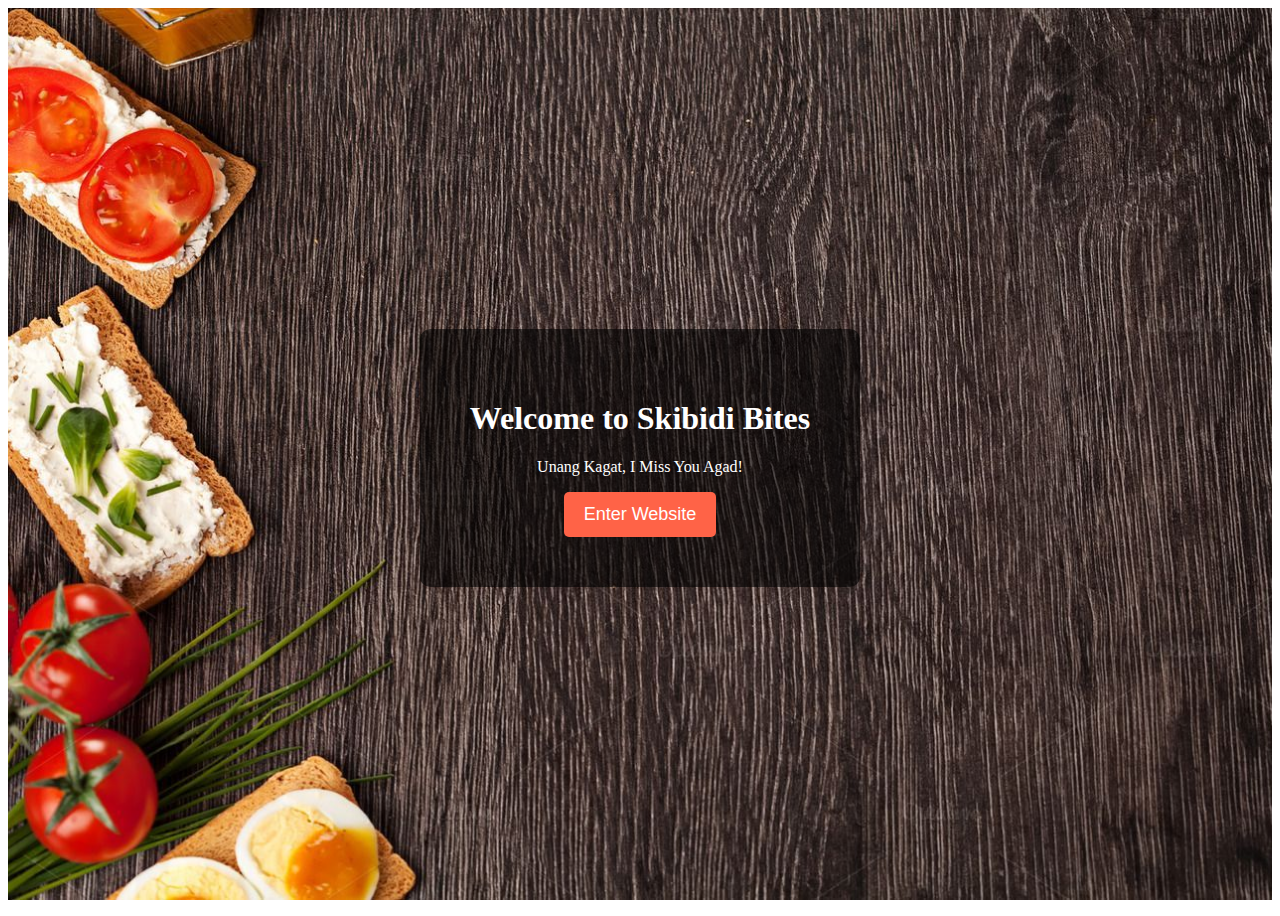
<file: index.html>
<!DOCTYPE html>
<html lang="en">
<head>
    <meta charset="UTF-8">
    <meta name="viewport" content="width=device-width, initial-scale=1.0">
    <title>Welcome to Skibidi Bites</title>
    <link rel="stylesheet" href="home-style.css">
</head>
<body>

    <section id="hero">
        <div class="overlay">
            <h1>Welcome to Skibidi Bites</h1>
            <p>Unang Kagat, I Miss You Agad!</p>
            <button onclick="enterSite()" class="fade-button">Enter Website</button>
        </div>
    </section>

    <script>   
        function enterSite() {
            document.body.style.opacity = "0"; // Fade out effect
            setTimeout(() => {
                window.location.href = "skibidi-bites.html"; // Navigates to main site
            }, 500); // Delay for smooth transition
        }

        // Fade-in effect on page load
        window.onload = function() {
            document.body.classList.add("loaded");
        };
    </script>

</body>
</html>
</file>
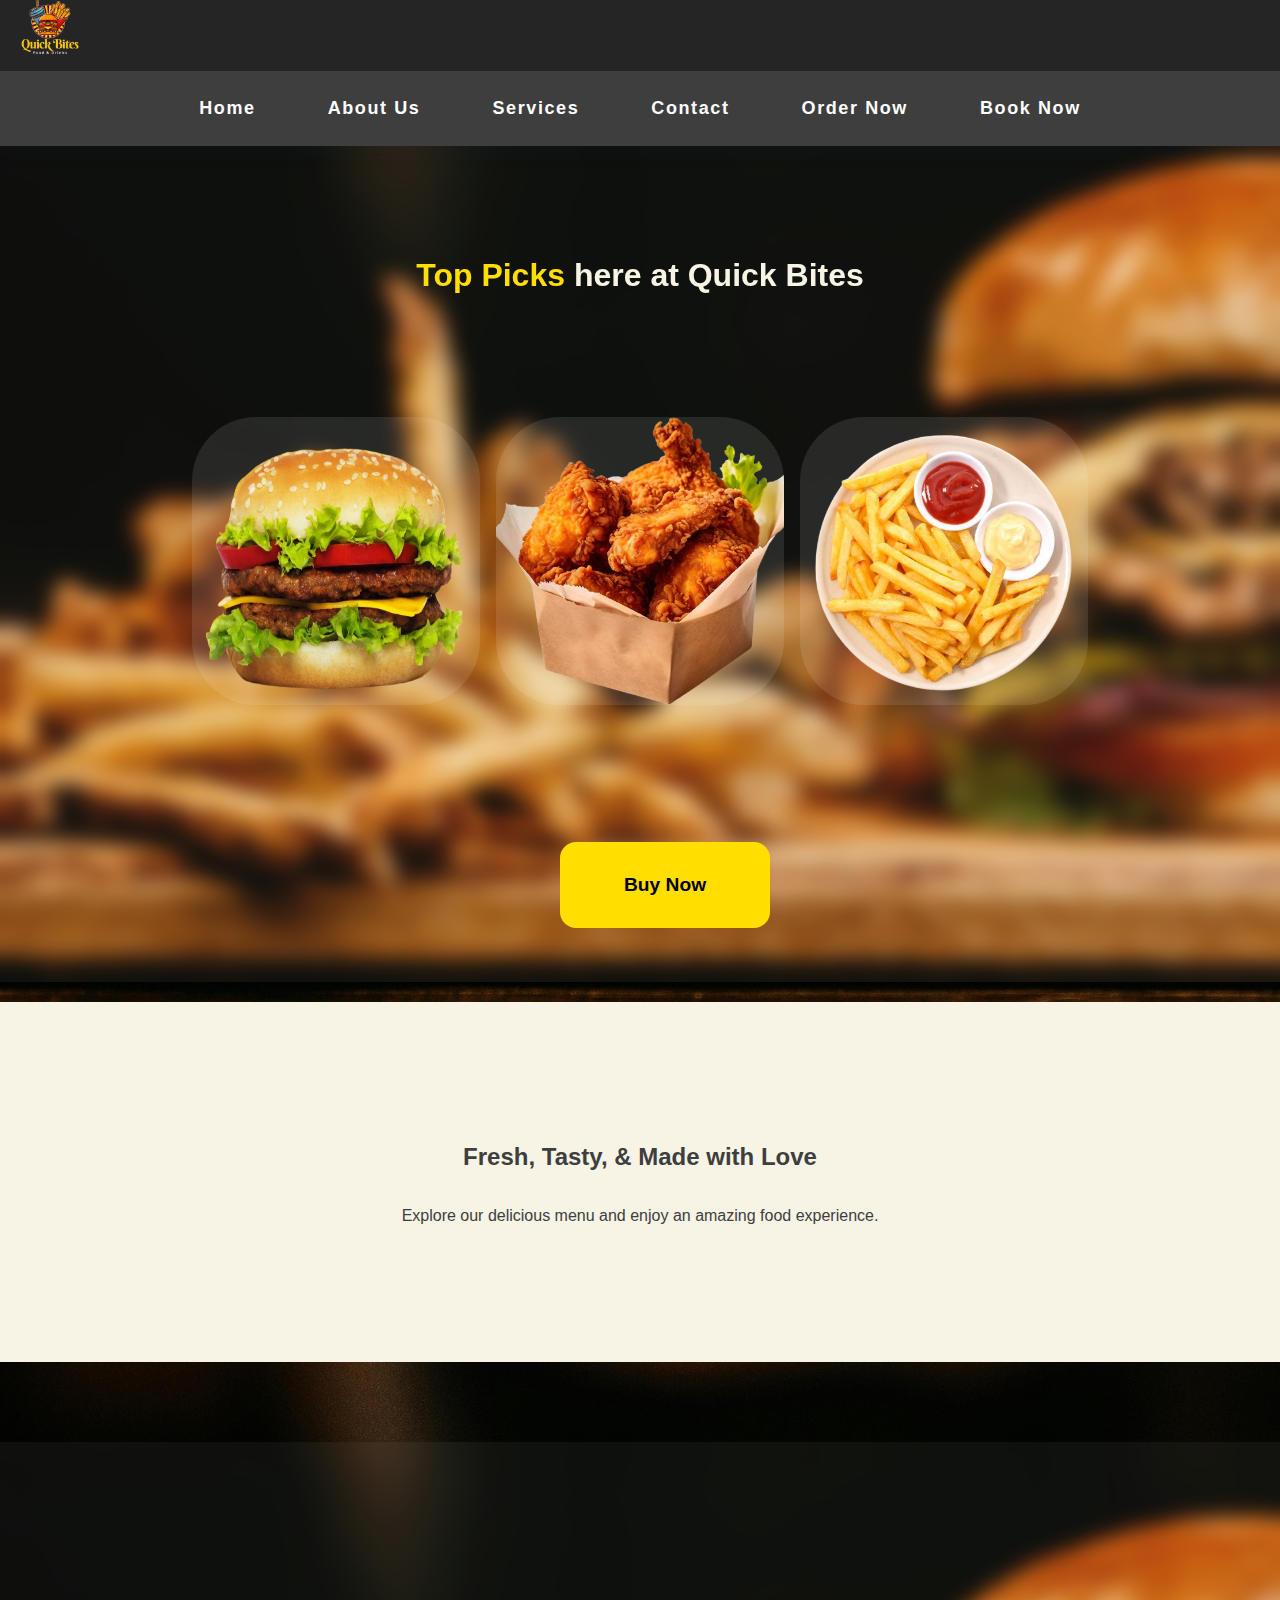
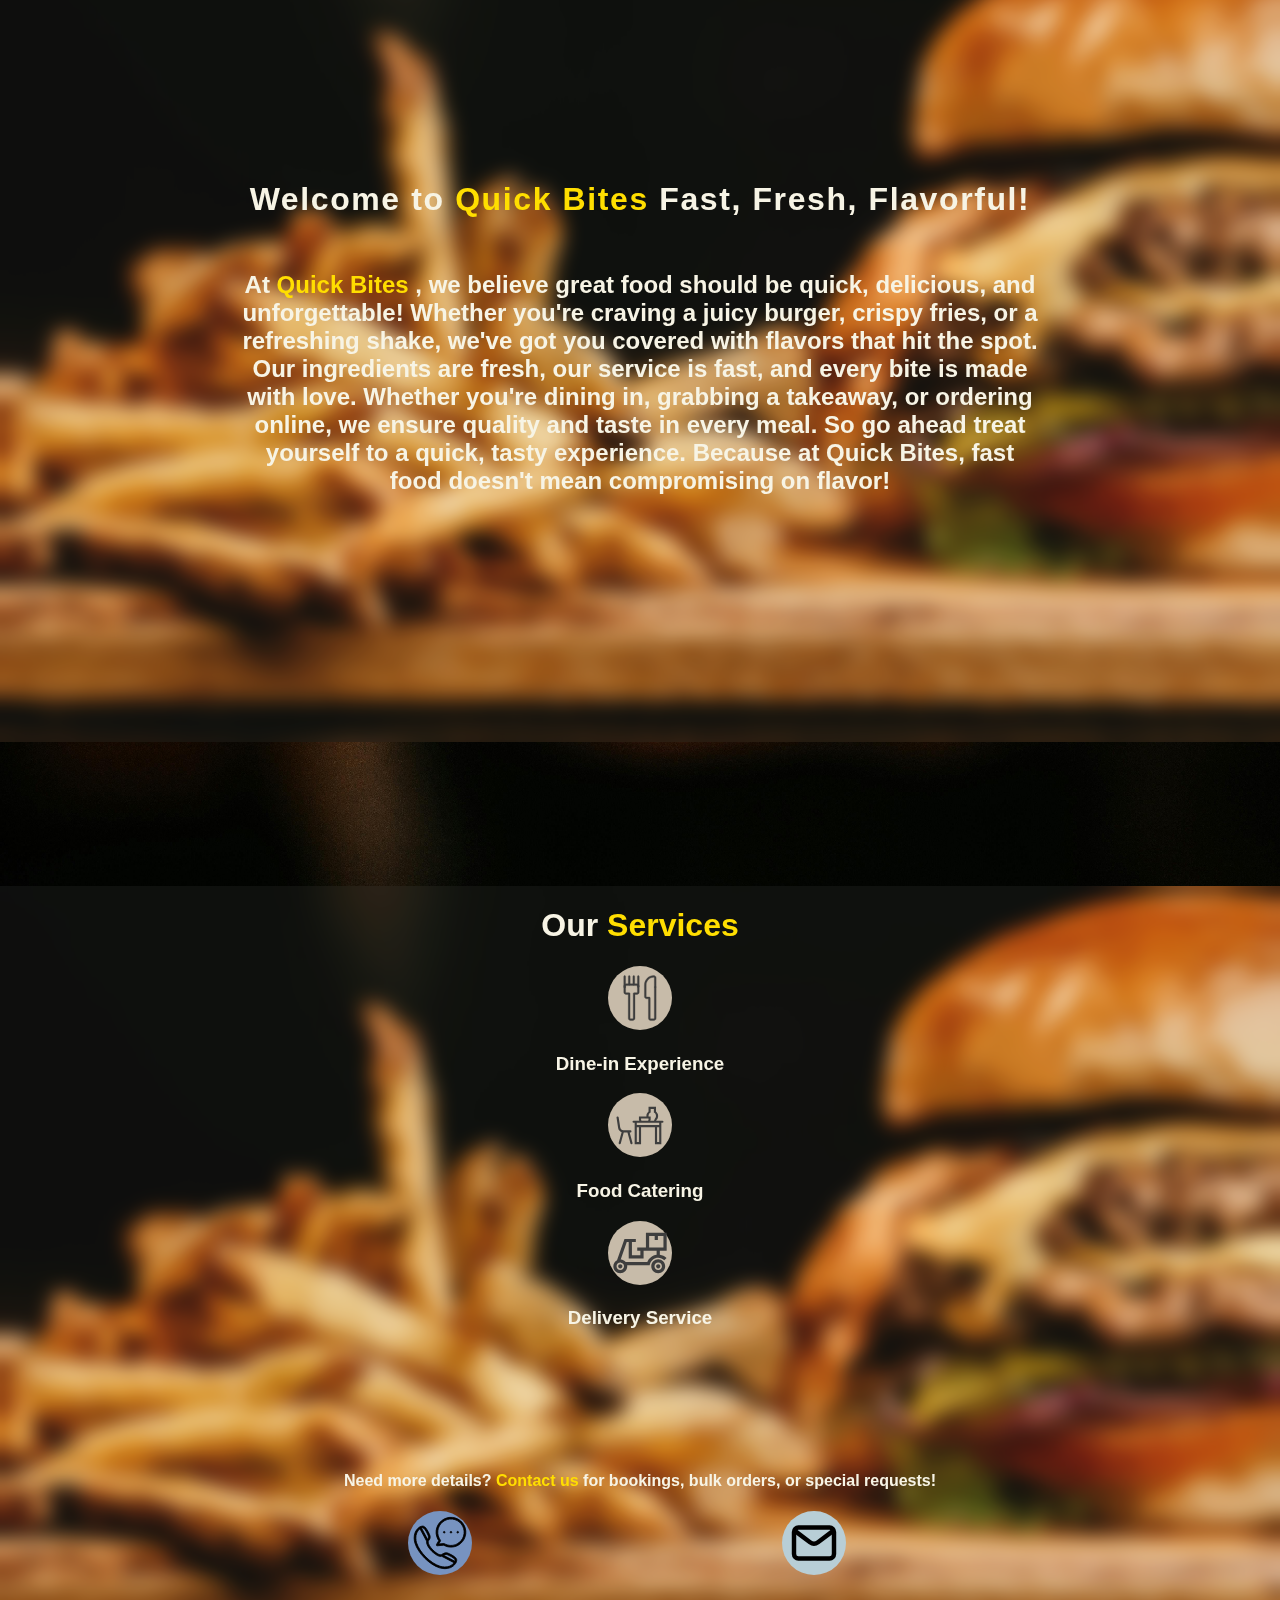
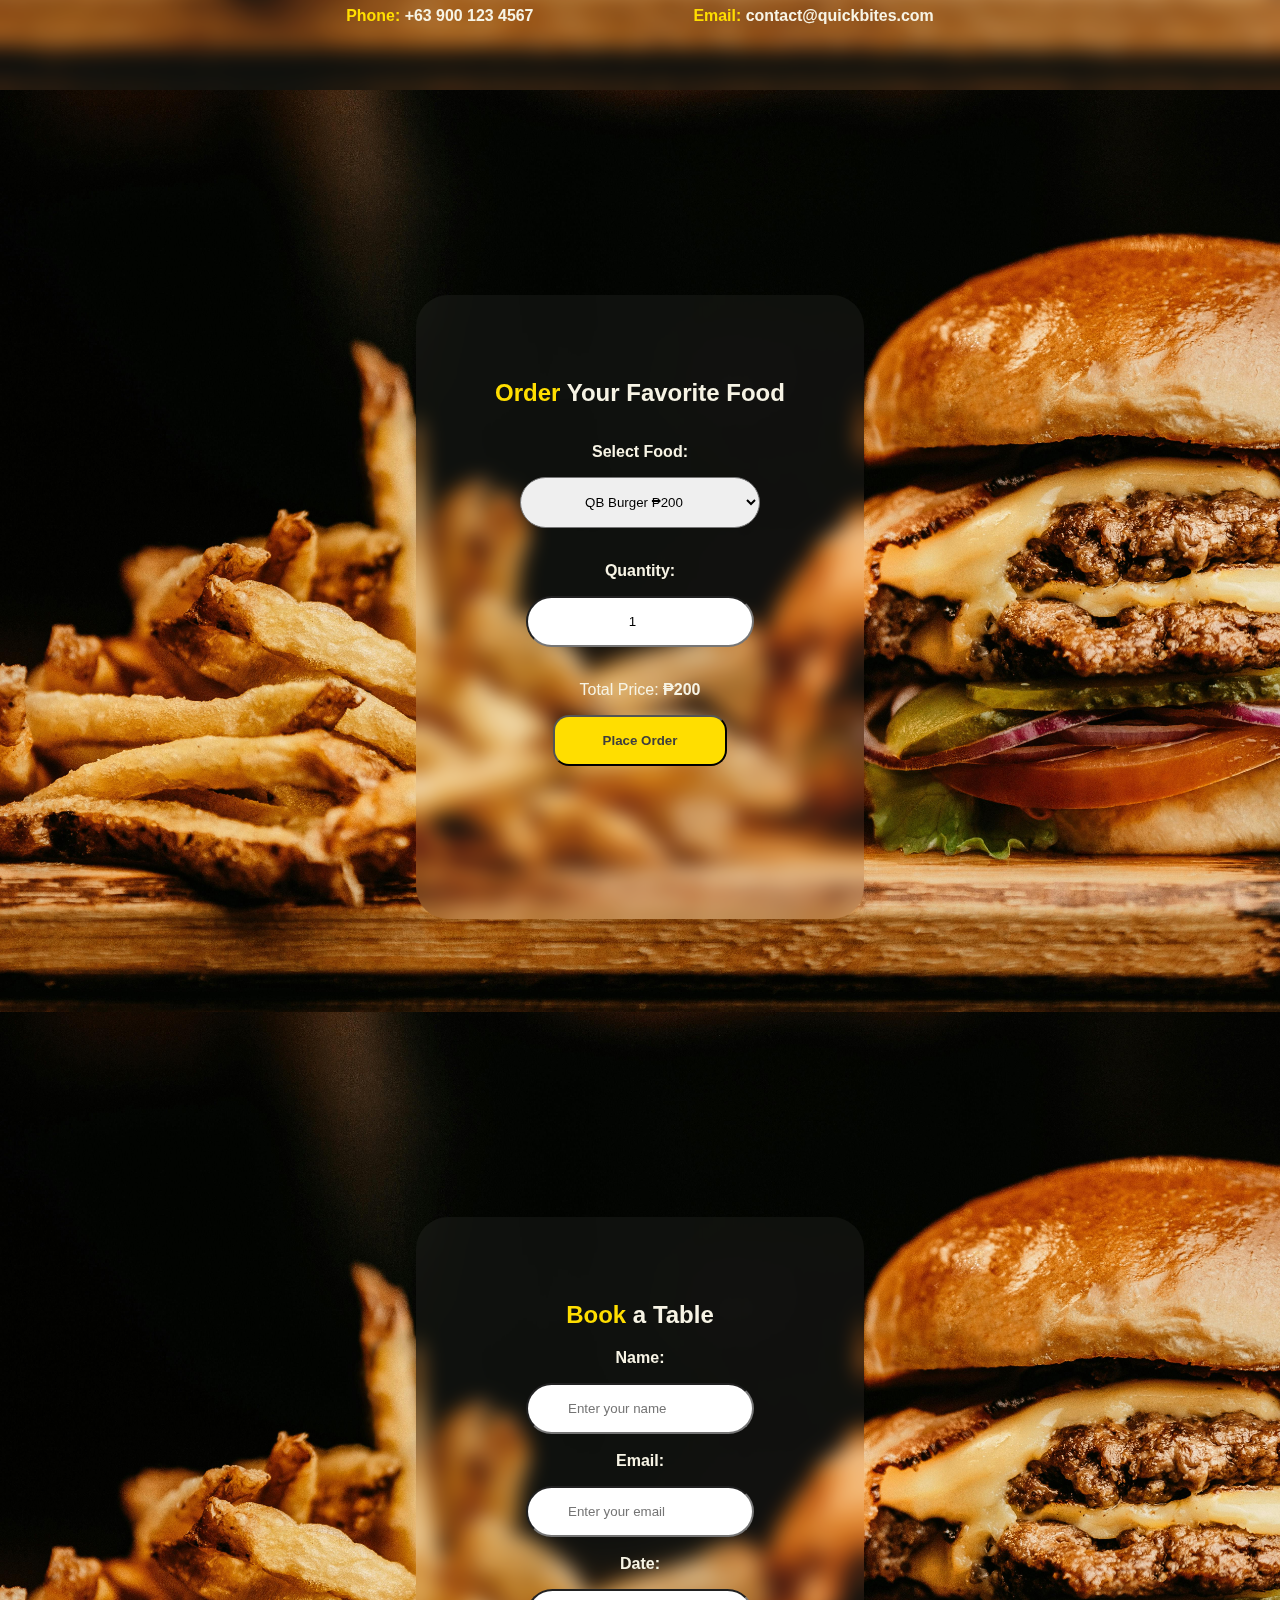
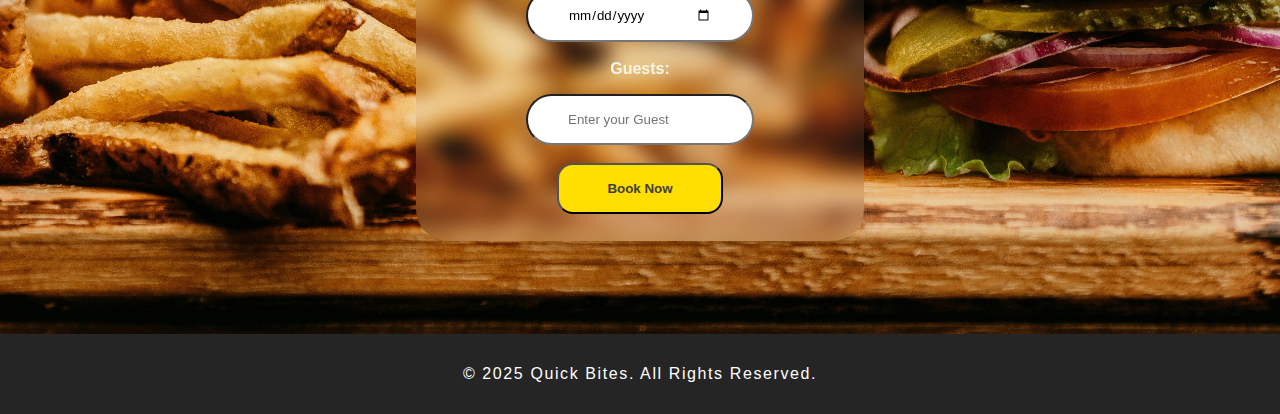
<file: home.html>
<!DOCTYPE html>
<html lang="en">

<head>
    <meta charset="UTF-8">
    <meta name="viewport" content="width=device-width, initial-scale=1.0">
    <title>Skibid Bites</title>
    <link rel="stylesheet" href="style.css">
</head>

<body>
    <nav class="nav-pin">

        <header>
            <div class="logo"><img src="/image/logo.png" alt=""></div>
            <button class="menu-toggle">&#9776;</button>
        </header>

        <nav class="nav-menu">
            <a class="hover" onclick="showSection('home')" href="#">Home</a>
            <a class="hover" onclick="showSection('about')" href="#">About Us</a>
            <a class="hover" onclick="showSection('service')" href="#">Services</a>
            <a class="hover" onclick="showSection('service')" href="#contact">Contact</a>
            <a class="hover" onclick="showSection('order-now')" href="#">Order Now</a>
            <a class="book_now" onclick="showSection('book-now')" href="#">Book Now</a>
        </nav>
    </nav>

    <div id="home" class="section">
        <div class="food_image">
            <div class="food_image_text">
                <h1> <span class="yellow">Top Picks </span> here at Quick Bites</h1>
            </div>
            <div class="masking_blur">
                <div class="chicken"><img src="/image/burger.png" alt=""></div>
                <div class="fries"><img src="/image/chicken.png" alt=""></div>
                <div class="burger"><img src="/image/fries.png" alt=""></div>
            </div>
            <div class="button">
                <h2 type="" class="button_getnow"><a href="">Buy Now</a></h2>
            </div>

        </div>
        <div class="ndpage">
            <h2>Fresh, Tasty, & Made with Love</h2>
            <p>Explore our delicious menu and enjoy an amazing food experience.</p>
        </div>

    </div>
    <div id="about" class="section hidden">
        <div class="about-container">
            <h1>Welcome to <span class="yellow">Quick Bites</span> Fast, Fresh, Flavorful!</h1>
            <h4>At <span class="yellow">Quick Bites </span>, we believe great food should be quick, delicious, and
                unforgettable! Whether you're craving a juicy
                burger, crispy fries, or a refreshing shake, we've got you covered with flavors that hit the spot.

                Our ingredients are fresh, our service is fast, and every bite is made with love. Whether you're dining
                in, grabbing a
                takeaway, or ordering online, we ensure quality and taste in every meal.

                So go ahead treat yourself to a quick, tasty experience. Because at Quick Bites, fast food doesn't mean
                compromising on flavor!</h4>
        </div>
    </div>

    <div id="service" class="section hidden">
        <div class="service-inner">
            <h1>Our <span class="yellow">Services</span> </h1>
            <div>
                <div><img src="/svg/dining.svg" alt=""></div>
                <h3> Dine-in Experience </h3>
                <div><img src="/svg/catering.svg" alt=""></div>
                <h3>Food Catering</h3>
                <div><img src="/svg/delivery.svg" alt=""></div>
                <h3>Delivery Service</h3>
            </div>

            <h5 class="service-h5-text">
                <h4>
                    <class>Need</class> more details? <span class="yellow">Contact us</span> for bookings, bulk orders,
                    or special requests!
                </h4>
            </h5>
            <div class="only-flex" id="contact">
                <div><img src="/svg/call.svg" alt="">
                    <h5><span class="yellow">Phone:</span> +63 900 123 4567</h5>
                </div>
                <div><img src="/svg/email.svg" alt="">
                    <h5><span class="yellow">Email:</span> contact@quickbites.com</h5>
                </div>
            </div>
        </div>

    </div>
    <div id="order-now" class="section hidden">
        <div class="innerblur">
            <div class="innerblur1">
                <h2><span class="yellow"> Order </span> Your Favorite Food</h2>
                <form id="order-form">
                    <label for="food-item">Select Food:</label>
                    <select id="food-item" onchange="calculateTotal()">
                        <option value="Burger" data-price="200">QB Burger ₱200</option>
                        <option value="Fries" data-price="350">QB Fries ₱350</option>
                        <option value="Chicken" data-price="450">QB Chicken ₱450</option>
                    </select><br>

                    <label for="quantity">Quantity:</label>
                    <input placeholder="Enter Quantity" value="1" type="number" id="quantity" min="0"
                        onchange="calculateTotal()"><br>

                    <p>Total Price: <strong id="total-price">₱200</strong></p>

                    <button id="order-now-submit" type="submit">Place Order</button>
                </form>
            </div>
        </div>
    </div>
    <div id="book-now" class="section hidden">
        <div class="innerblur">
            <div class="innerblur1">
                <h2><span class="yellow">Book</span> a Table</h2>
                <form>
                    <label>Name:</label><input placeholder="Enter your name" type="text" required><br>
                    <label>Email:</label><input placeholder="Enter your email" type="email" required><br>
                    <label>Date:</label><input placeholder="Enter the date" type="date" required><br>
                    <label>Guests:</label><input placeholder="Enter your Guest" type="number" required><br>
                    <button id="book-now-submit" type="submit">Book Now</button>
                </form>
            </div>
        </div>

    </div>


    <!--<section id="gallery">
        <h2>Our Delicious Foods</h2>
        <div class="gallery-container">
            <img src="image/1.jpg" alt="Delicious Dish 1">
            <img src="image/2.jpg" alt="Delicious Dish 2">
            <img src="image/3.jpg" alt="Delicious Dish 3">
        </div>
    </section>

    <section id="home">
        <h2>Fresh, Tasty, & Made with Love</h2>
        <p>Explore our delicious menu and enjoy an amazing food experience.</p>
    </section>

    <section id="about">
        <h2>About Us</p>
            <p>We are passionate about food and dedicated to serving the best flavor to our customers.</p>
    </section>

    <section id="services">
        <h2>Our Services</h2>
        <ul>
            <li>Dine-in Experience</li>
            <li>Food Catering</li>
            <li>Delivery Service</li>
        </ul>
    </section>

    <section id="contact">
        <h2>Contact Us</h2>
        <p>Email: contact@Skibidibites.com | Phone: +63 900 123 4567</p>
    </section>-->

    <footer>
        <p>&copy; 2025 Quick Bites. All Rights Reserved.</p>
    </footer>

    <script src="script.js"></script>
    <script>
        function showSection(sectionId) {
            let allSections = document.querySelectorAll('.section');

            allSections.forEach(section => {
                section.classList.add('hidden'); // Hide all sections
                section.style.display = "none"; // Ensure they don't take up space
            });

            let activeSection = document.getElementById(sectionId);
            activeSection.classList.remove('hidden'); // Remove hidden class
            activeSection.style.display = "block"; // Make it visible


        }
    </script>
</body>

</html>
</file>
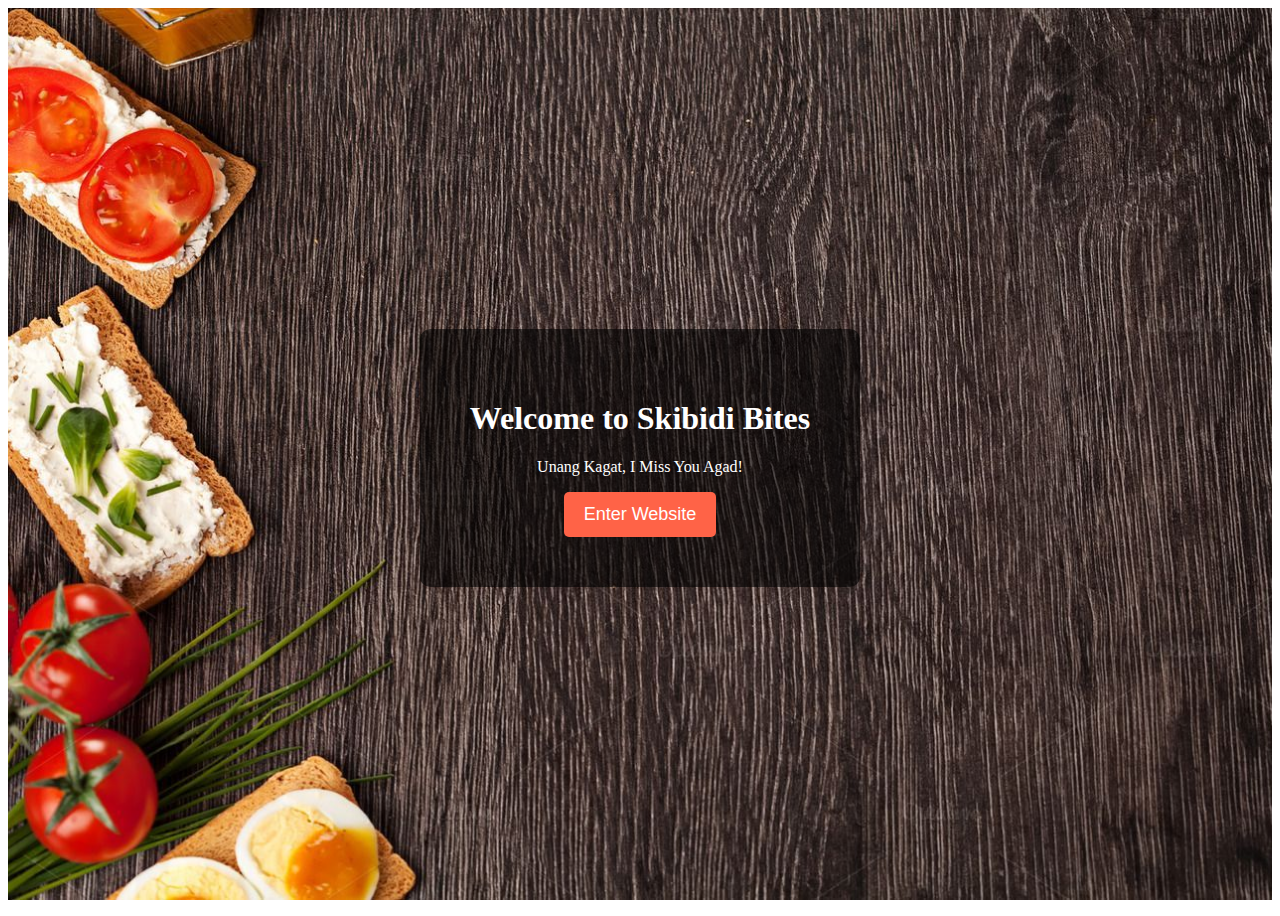
<file: index1.html>
<!DOCTYPE html>
<html lang="en">

<head>
    <meta charset="UTF-8">
    <meta name="viewport" content="width=device-width, initial-scale=1.0">
    <title>Welcome to Skibidi Bites</title>
    <link rel="stylesheet" href="home-style.css">
</head>

<body>

    <section id="hero">
        <div class="overlay">
            <h1>Welcome to Skibidi Bites</h1>
            <p>Unang Kagat, I Miss You Agad!</p>
            <button onclick="enterSite()" class="fade-button">Enter Website</button>
        </div>
    </section>

    <script>
        function enterSite() {
            document.body.style.opacity = "0";
            setTimeout(() => {
                window.location.href = "home.html#";
            }, 500);
        }


        window.onload = function () {
            document.body.classList.add("loaded");
        };
    </script>

</body>

</html>
</file>
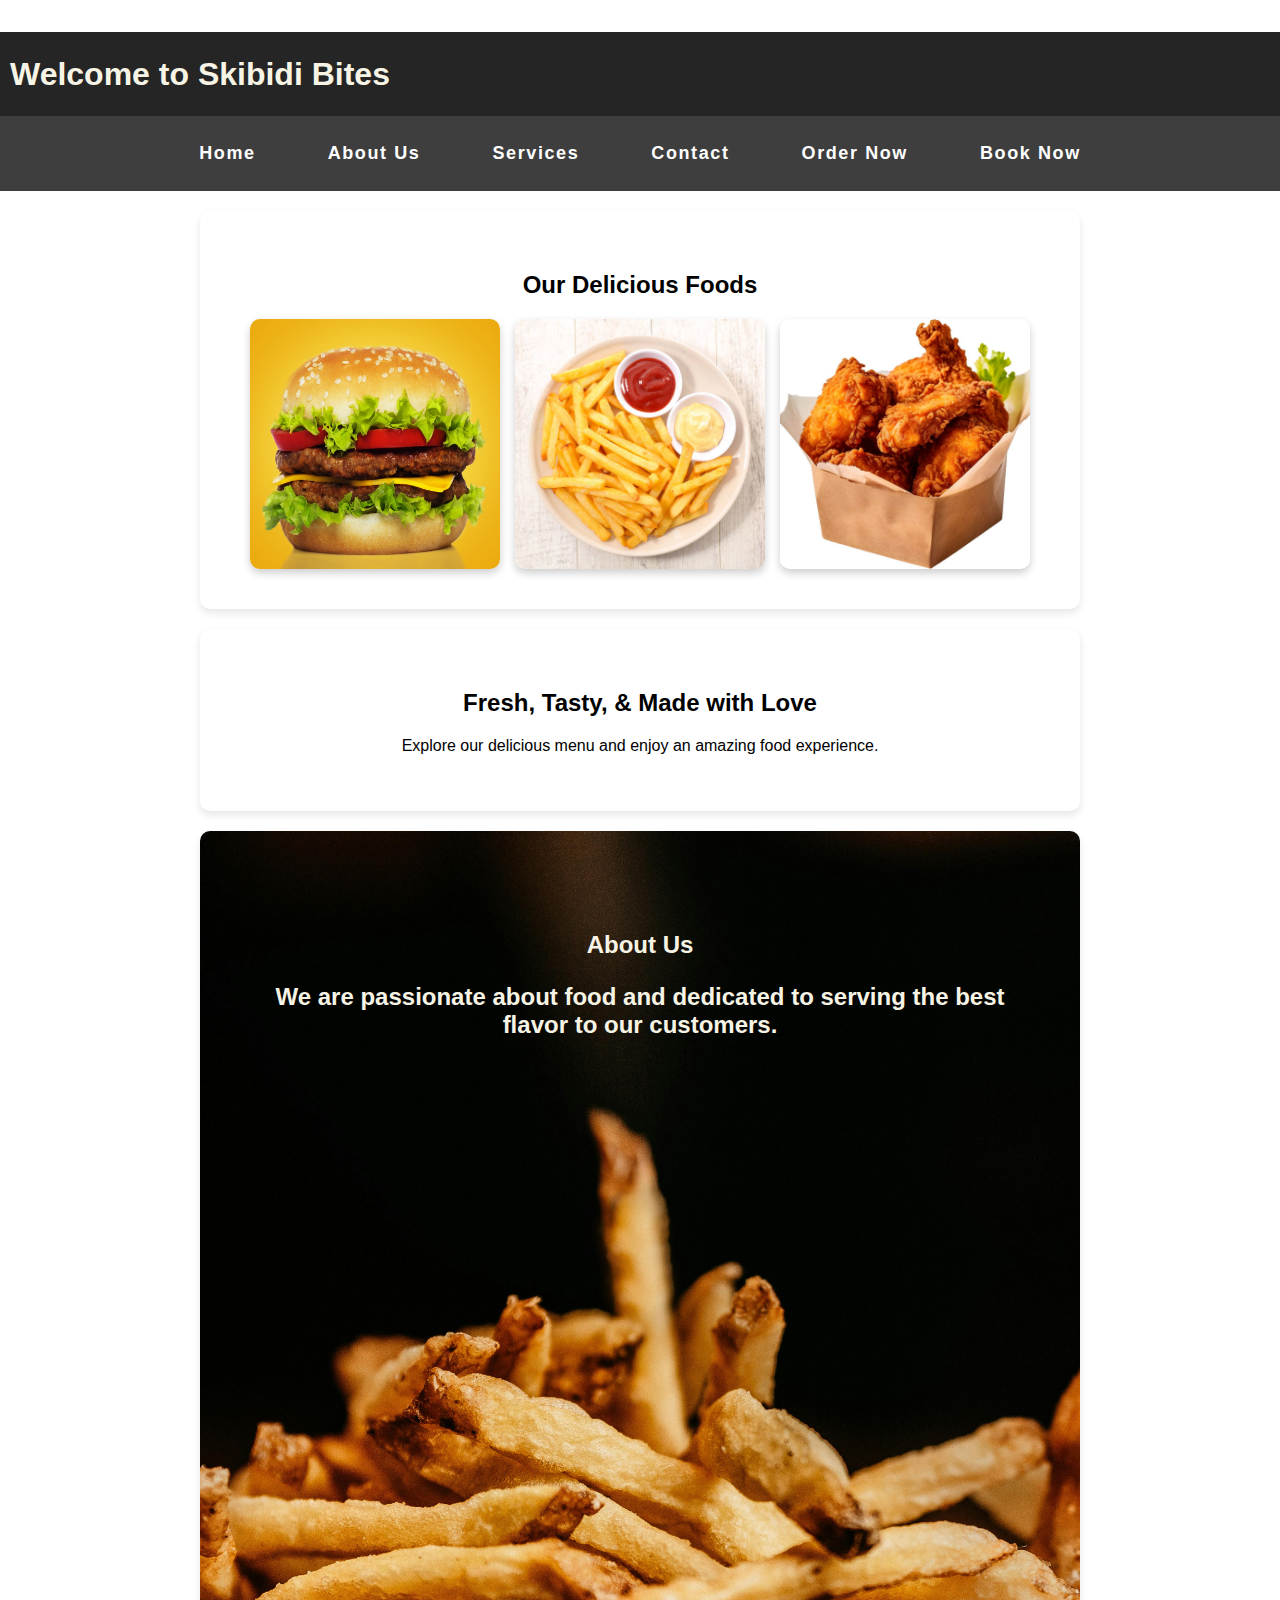
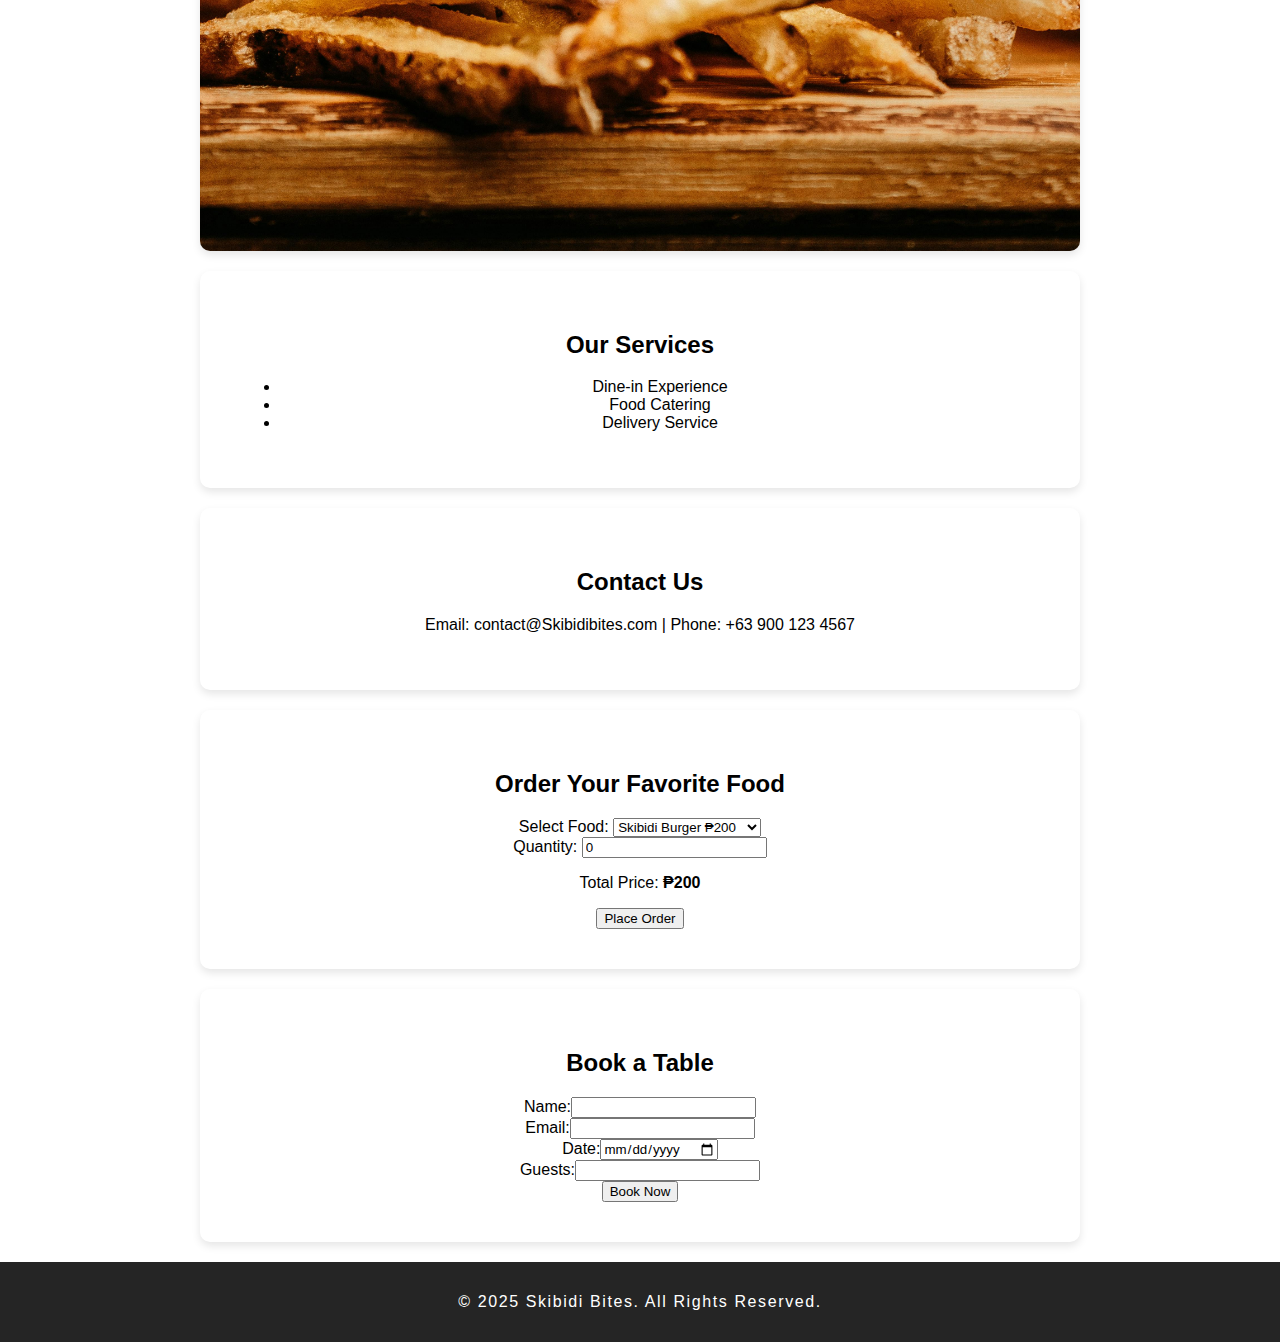
<file: skibidi-bites.html>
<!DOCTYPE html>
<html lang="en">

<head>
    <meta charset="UTF-8">
    <meta name="viewport" content="width=device-width, initial-scale=1.0">
    <title>Skibid Bites</title>
    <link rel="stylesheet" href="style.css">
</head>

<body>

    <header>
        <h1>Welcome to Skibidi Bites</h1>
        <button class="menu-toggle">&#9776;</button>
    </header>

    <nav class="nav-menu">
        <a href="index.html">Home</a>
        <a href="#about">About Us</a>
        <a href="#service">Services</a>
        <a href="#contact">Contact</a>
        <a href="#order">Order Now</a>
        <a href="#booking">Book Now</a>
    </nav>

    <section id="gallery">
        <h2>Our Delicious Foods</h2>
        <div class="gallery-container">
            <img src="image/1.jpg" alt="Delicious Dish 1">
            <img src="image/2.jpg" alt="Delicious Dish 2">
            <img src="image/3.jpg" alt="Delicious Dish 3">
        </div>
    </section>

    <section id="home">
        <h2>Fresh, Tasty, & Made with Love</h2>
        <p>Explore our delicious menu and enjoy an amazing food experience.</p>
    </section>

    <section id="about">
        <h2>About Us</p>
            <p>We are passionate about food and dedicated to serving the best flavor to our customers.</p>
    </section>

    <section id="services">
        <h2>Our Services</h2>
        <ul>
            <li>Dine-in Experience</li>
            <li>Food Catering</li>
            <li>Delivery Service</li>
        </ul>
    </section>

    <section id="contact">
        <h2>Contact Us</h2>
        <p>Email: contact@Skibidibites.com | Phone: +63 900 123 4567</p>
    </section>

    <section id="order">
        <h2>Order Your Favorite Food</h2>
        <form id="order-form">
            <label for="food-item">Select Food:</label>
            <select id="food-item" onchange="calculateTotal()">
                <option value="Burger" data-price="200">Skibidi Burger ₱200</option>
                <option value="Fries" data-price="350">Skibidi Fries ₱350</option>
                <option value="Chicken" data-price="450">Skibidi Chicken ₱450</option>
            </select><br>

            <label for="quantity">Quantity:</label>
            <input type="number" id="quantity" value="0" min="0" onchange="calculateTotal()"><br>

            <p>Total Price: <strong id="total-price">₱200</strong></p>

            <button type="submit">Place Order</button>
        </form>
    </section>

    <section id="booking">
        <h2>Book a Table</h2>
        <form>
            <label>Name:</label><input type="text" required><br>
            <label>Email:</label><input type="email" required><br>
            <label>Date:</label><input type="date" required><br>
            <label>Guests:</label><input type="number" required><br>
            <button type="submit">Book Now</button>
        </form>
    </section>

    <footer>
        <p>&copy; 2025 Skibidi Bites. All Rights Reserved.</p>
    </footer>

    <script src="script.js"></script>
</body>

</html>
</file>
<file: home-style.css>
/* Apply fade-in effect on page load */
body{
    opacity: 0;
    transition: opacity 1s ease-in-out;
}

body.loaded{
    opacity: 1;
}

/* Hero Section */
#hero {
    background-image: url('image/4.jpg'); /* Set your background */
    background-size: cover;
    background-position: center;
    background-attachment: fixed; /* Parallax scrolling */
    height: 100vh;
    display: flex;
    justify-content: center;
    align-items: center;
    text-align: center;
}

/* Ensure text color is white */
.overlay {
    background-color: rgba(0, 0, 0, 0.6); /* Keeps dark background for contrast */
    padding: 50px;
    border-radius: 10px;
    text-align: center;
    color: white; /* Makes all text white */
    animation: fadeIn 1s ease-in-out;
}

/* Ensure all headings and paragraphs are white */
.overlay h1, .overlay p{
    color: white;
    animation: fadeUp 1s ease-in-out;
}

/* Button Styling */
.fade-button {
    background-color: #ff6347;
    color: white; /* Ensures button text stay white */
    padding: 12px 20px;
    border: none;
    border-radius: 5px;
    cursor: pointer;
    font-size: 18px;
    transition: transform 0.3s ease, box-shadow 0.3s ease;
}

.fade-button:hover {
    transform: scale(1.1);
    box-shadow: 0px 4px 8px rgba(255, 99, 71, 0.5);
}

/* Animations */
@keyframes fadeUp{
    from { opacity: 0; transform: translateY(20px); }
    to { opacity: 1; transform: translateY(0); }
}

@keyframes fadeIn{
    from { opacity: 0; }
    to { opacity: 1; }
}

/* Fade-in transition effect */
.fade-button {
    background-color: #ff6347;
    color: white;
    padding: 12px 20px;
    border: none;
    border-radius: 5px;
    cursor: pointer;
    font-size: 18px;
    transition: opacity 0.5s ease-in-out;
}

.fade-button:hover {
    opacity: 0.7;
}
</file>
<file: style.css>
:root {
    --navup_color: #252525;
    --black-primary-text: #3E3E3E;
    --nav-hover: #223546;
    --background-color: #F7F4E5;
    --white-primary-text: #F7F4E5;
    --book-now-color: #9B773D;
    --book-now-hover: #b18848;
    --yellow: #ffde00;
    --yellow-hover: #e2c403;
}

/*global css*/
* {
    font-family: 'Poppins', Arial, sans-serif;
}

/*import & font*/
@import url('https://fonts.googleapis.com/css2?family=Poppins:ital,wght@0,100;0,200;0,300;0,400;0,500;0,600;0,700;0,800;0,900;1,100;1,200;1,300;1,400;1,500;1,600;1,700;1,800;1,900&display=swap');


/* Image Gallery */
.gallery-container {
    display: flex;
    justify-content: center;
    gap: 15px;
    flex-wrap: wrap;
}



.gallery-container img {
    width: 250px;
    height: auto;
    border-radius: 10px;
    box-shadow: 0 4px 8px rgba(0, 0, 0, 0.2);
    transition: transform 0.3 ease;
}

.gallery-container img:hover {
    transform: scale(1.1);
}

/* General Styles */
body {
    font-family: 'Poppins, sans-serif';
    text-align: center;
    margin: 0;
    padding: 0;
}

.Loader {
    position: fixed;
    top: 0;
    left: 0;
    width: 100%;
    height: 100%;
    background: #252525;
    display: flex;
    align-items: center;
    justify-content: center;
    animation: fadeOut 2s forwards;
    animation-delay: 5s;
    z-index: 9999;
}

.LoaderLogo {
    animation: SlideDown 2s forwards;
    position: fixed;
    top: 100%;
}

.Loader h3 {
    color: var(--white-primary-text)
}


/*loader animation*/
@keyframes fadeOut {
    to {
        opacity: 0;
        visibility: hidden;
    }
}

@keyframes SlideDown {
    to {
        top: 10%
    }

}

/* Header */
header {
    display: flex;
    justify-content: space-between;
    align-items: center;
    background-color: var(--navup_color);
    color: var(--white-primary-text);
    padding: 10px;
    font-family: 'Poppins', Arial, sans-serif;
    margin-top: 2rem;
}

.logo img {
    height: 6rem;
    width: 6rem;
}

.menu-toggle {
    background: none;
    border: none;
    color: var(--white-primary-text);
    font-size: 30px;
    cursor: pointer;
}

/* Navigation Styles */
.nav-menu {
    background-color: var(--black-primary-text);
    padding: 15px;
    display: flex;
    justify-content: center;
    font-family: 'Poppins', Arial, sans-serif;
    gap: 2rem;
    letter-spacing: 0.1rem;

}

.nav-pin {
    box-shadow: 0 4px 20px rgba(0, 42, 64, .12);
    z-index: 1000;
    position: fixed;
    width: 100%;
    margin-top: -5vh;
}

.nav-menu a {
    color: white;
    padding: 12px 20px;
    text-decoration: none;
    font-size: 18px;
    font-weight: bold;
    transition: 0.3s;
}

.hover:hover {
    background-color: var(--nav-hover);
    border-radius: 8rem;
}

.track {
    background-color: var(--book-now-color);
    border-radius: 1rem;
}

.track:hover {
    background-color: var(--book-now-hover);
    border-radius: 1rem;

}



.menu-toggle {
    display: none;
}

/* Responsive Menu */
@media screen and (max-width: 999px) {
    .nav-menu {
        flex-direction: column;
        display: none;
    }

    .nav-menu a {
        display: block;
        padding: 10px;
        text-align: center;
    }

    .nav-menu.active {
        display: flex;
    }

    .menu-toggle {
        display: flex;
    }
}

/* Sections */
section {
    padding: 40px;
    background-color: white;
    margin: 20px auto;
    max-width: 800px;
    border-radius: 10px;
    box-shadow: 0 4px 8px rgba(0, 0, 0, 0.1);
}



/* Footer */
footer {
    background-color: var(--navup_color);
    color: white;
    padding: 15px;
    font-size: 16px;
    font-family: 'Poppins', Arial, sans-serif;
    letter-spacing: 0.1rem;
}


/*new created*/

/*home section start*/
.food_image_text {
    font-family: 'Poppins', Arial, sans-serif;
    color: var(--white-primary-text);
    position: absolute;
    z-index: 999;
    bottom: 65%;
}

.yellow {
    color: var(--yellow);
}


.food_image {
    height: 90vh;
    display: flex;
    flex-direction: column;
    align-items: center;
    padding-top: 12rem;
    background-image: url(image/fastfood.jpg);
    background-size: cover;
    background-repeat: no-repeat;

}

.masking_blur {
    display: flex;
    align-items: center;
    justify-content: center;
    gap: 1rem;
    background-color: rgba(255, 255, 255, 0.05);
    backdrop-filter: blur(10px);
    height: 50rem;
    width: 100%;


}

.masking_blur div img {
    transition: box-shadow 0.3s ease-in-out;
    background-color: rgba(255, 255, 255, 0.05);
    border-radius: 4rem;
    backdrop-filter: blur(10px);
    width: 30rem;
    height: 30rem;
}

.chicken:hover,
.fries:hover,
.burger:hover {
    box-shadow: 0px 10px 20px rgba(0, 0, 0, 0.3);
    border-radius: 4rem;



}

.ndpage {
    height: 40vh;
    font-family: 'Poppins', Arial, sans-serif;
    color: var(--black-primary-text);
    background-color: var(--background-color);
    display: flex;
    justify-content: center;
    flex-direction: column;
    align-items: center;

}


.button_getnow a {
    text-decoration: none;
    font-family: 'Poppins', Arial, sans-serif;
    color: var(--primary-text);
    padding: 2rem 4rem;
    border-radius: 1rem;
    background-color: var(--yellow);
    font-size: 1.2rem;
    font-weight: 700;
    display: flex;
    justify-content: center;
    align-items: center;
    margin-top: -7rem;
    z-index: 999;
    position: absolute;
    margin-left: -5rem;

}

.button_getnow a:hover {
    color: var(--hover-dark);
}

/*home section end*/

/*about section start*/
#about {
    height: 100vh;
    font-family: 'Poppins', Arial, sans-serif;
    justify-content: center;
    background-color: var(--background-color);
    padding-top: 5rem;
    background-image: url(image/fastfood.jpg);
    background-size: cover;
    background-repeat: no-repeat;
    color: var(--white-primary-text);

}

.about-container {
    display: flex;
    justify-content: center;
    padding-top: 6rem;
    flex-direction: column;
    align-items: center;
    background-color: rgba(255, 255, 255, 0.05);
    backdrop-filter: blur(10px);
    height: 90vh;

}

.about-container h4 {
    width: 50rem;
    font-size: 1.5rem;
}

.about-container h1 {
    letter-spacing: 0.1rem;
}

/*about section end*/

.section {
    transition: opacity 0.5s ease-in-out;

}

.hidden {
    overflow: hidden;
}

/*section start*/
#service {
    height: 100vh;
    justify-content: center;
    padding-top: 5rem;
    display: flex;
    flex-direction: column;
    background-color: var(--background-color);
    background-image: url(image/fastfood.jpg);
    background-size: cover;
    background-repeat: no-repeat;
    color: var(--white-primary-text);

}

.service-inner {
    display: flex;
    flex-direction: column;
    background-color: rgba(255, 255, 255, 0.05);
    backdrop-filter: blur(10px);
    height: 90vh;
    margin-top: 6rem;

}

.service-h5-text {
    margin-top: 5rem;
}


#service .only-flex {
    display: flex;
    justify-content: center;
    gap: 10rem;
    font-size: 1.2rem;

}

/*section end*/

/*section start*/


/*section end*/

/*section start*/


#order-now .innerblur {
    background-color: var(--background-color);
    height: 100vh;
    justify-content: center;
    align-items: center;
    padding-top: 5rem;
    display: flex;
    color: var(--white-primary-text);
    background-image: url(image/fastfood.jpg);
    background-size: cover;
    background-repeat: no-repeat;
}

#order-now .innerblur1 {
    padding: 6rem 6rem;
    background-color: rgba(255, 255, 255, 0.05);
    backdrop-filter: blur(10px);
    height: 30rem;
    border-radius: 2rem;
    width: 18rem;
}

#order-now h2 {
    font-size: 1.5rem;
    font-weight: 700;
}

#order-now form {
    display: flex;
    flex-direction: column;
    justify-content: center;
    align-items: center;

}

#order-now select {
    border-radius: 5rem;
    padding: 1rem 2rem;
    width: 15rem;
    text-align: center;
}

#order-now label {
    margin-bottom: 1rem;
    font-weight: 600;
    margin-top: 1rem;
}

#order-now input {
    border-radius: 5rem;
    padding: 1rem 2rem;
    width: 12rem;
    text-align: center;
}

#order-now option {
    border-radius: 5rem;
    padding: 1rem 2rem;
    width: 15rem;
    text-align: center;
}

#order-now #order-now-submit {
    padding: 1rem 3rem;
    border-radius: 1rem;
    background-color: var(--yellow);
    color: var(--black-primary-text);
    font-weight: 700;
    cursor: pointer;
}

#order-now #order-now-submit:hover {
    background-color: var(--yellow-hover);
}

/*section end*/

/*section start*/
#book-now .innerblur {
    background-color: var(--background-color);
    height: 100vh;
    justify-content: center;
    align-items: center;
    padding-top: 5rem;
    display: flex;
    color: var(--white-primary-text);
    background-image: url(image/fastfood.jpg);
    background-size: cover;
    background-repeat: no-repeat;
}

#book-now h2 {
    font-size: 1.5rem;
    font-weight: 700;
}

#book-now .innerblur1 {
    padding: 6rem 6rem;
    background-color: rgba(255, 255, 255, 0.05);
    backdrop-filter: blur(10px);
    height: 30rem;
    border-radius: 2rem;
    width: 18rem;

}

#book-now form {
    display: flex;
    flex-direction: column;
    justify-content: center;
    align-items: center;

}

#book-now label {
    margin-bottom: 1rem;
    font-weight: 600;

}

#book-now input {
    border-radius: 5rem;
    padding: 1rem 2rem;
    width: 12rem;
}

#book-now #book-now-submit {
    padding: 1rem 3rem;
    border-radius: 1rem;
    background-color: var(--yellow);
    color: var(--black-primary-text);
    font-weight: 700;
    cursor: pointer;

}

#book-now #book-now-submit:hover {
    background-color: var(--yellow-hover);

}

.button_getnow a:hover {
    background-color: var(--yellow-hover);

}

/*section end*/

/* section start */
#track .innerblur {
    background-color: var(--background-color);
    height: 100vh;
    justify-content: center;
    align-items: center;
    padding-top: 12rem;
    display: flex;
    color: var(--white-primary-text);
    background-image: url(image/fastfood.jpg);
    background-size: cover;
    background-repeat: no-repeat;
}

#track h2 {
    font-size: 1.5rem;
    font-weight: 700;
}

#track .innerblur1 {
    padding: 3rem 6rem 13rem;
    background-color: rgba(255, 255, 255, 0.05);
    backdrop-filter: blur(10px);
    height: 35rem;
    border-radius: 2rem;


}

#track form {
    display: flex;
    flex-direction: column;
    justify-content: center;
    align-items: center;

}

#track label {
    margin-bottom: 1rem;
    font-weight: 600;

}

#track input {
    border-radius: 5rem;
    padding: 1rem 2rem;
    width: 12rem;
}

#track #track-button,
#track-button-order {
    padding: 1rem 3rem;
    border-radius: 1rem;
    background-color: var(--yellow);
    color: var(--black-primary-text);
    font-weight: 700;
    cursor: pointer;
    margin-top: 1rem;

}

#edit-button,
#save-button,
#delete-button {
    padding: 1rem 3rem;
    border-radius: 1rem;
    background-color: var(--yellow);
    color: var(--black-primary-text);
    font-weight: 600;
    border: 0.5px solid var(--black-primary-text);
    font-size: 0.8rem;
    cursor: pointer;

}

#track #track-button:hover,
#track-button-order:hover {
    background-color: var(--yellow-hover);
}

#edit-button:hover,
#save-button:hover,
#delete-button:hover {
    background-color: var(--yellow-hover);
}

#track #save-button {
    display: none;
}

.booking_data {
    color: var(--white-primary-text);
    background-color: rgb(0, 0, 0, 0.3);
    font-size: 0.9rem;
    border: 3px solid rgba(247, 247, 247, 0.048);
    height: 41vh;
    width: 20rem;
    text-align: start;
    padding: 2rem;
    font-weight: 700;
    margin-bottom: 2rem;
    margin-top: 1rem;
    display: none;
}

.booking_data span {
    font-size: 0.8rem;
    color: var(--yellow);
}

.order_data span {
    font-size: 0.8rem;
    color: var(--yellow);
}


.order_data {
    display: none;
    color: var(--white-primary-text);
    background-color: rgb(0, 0, 0, 0.3);
    font-size: 0.9rem;
    border: 3px solid rgba(247, 247, 247, 0.048);
    height: 45vh;
    width: 20rem;
    text-align: start;
    padding: 2rem;
    font-weight: 700;
    margin-bottom: 2rem;
    margin-top: 1rem;
    display: none;
}

#delete-button-order {
    padding: 1rem 3rem;
    border-radius: 1rem;
    background-color: var(--yellow);
    color: var(--black-primary-text);
    font-weight: 600;
    border: 0.5px solid var(--black-primary-text);
    font-size: 0.8rem;
    cursor: pointer;
}

#delete-button-order:hover {
    background-color: var(--yellow-hover);
}

.buttonEdits-order {
    display: none;
}

/* section end */


/* for image res */



@media (max-width: 1480px) {

    header {
        height: 4rem;
    }

    .logo img {
        height: 5rem;
        width: 5rem;
    }

    .food_image {
        height: 90vh;
    }

    .masking_blur div img {
        width: 18rem;
        height: 18rem;

    }

    .masking_blur {
        height: 60rem;
        margin-top: -3rem;
    }

    .button_getnow a {
        margin-top: -10rem;
    }


    .about-container {
        height: 90vh;
    }

    #service {
        height: 100vh;
        padding-top: 3rem;
    }

    .service-inner {
        height: 90vh;
    }

    #order-now .innerblur {
        padding-top: 7rem;
        height: 90vh;

    }

    #order-now .innerblur1 {
        padding: 4rem;
        height: 31rem;
        width: 20rem;
    }

    #order-now input {
        width: 9rem;
        padding: 1rem 2.5rem;
    }

    #book-now .innerblur {
        padding-top: 7rem;
        height: 90vh;
    }

    #book-now .innerblur1 {
        padding: 4rem;
        height: 31rem;
        width: 20rem;

    }

    #book-now input {
        width: 9rem;
        padding: 1rem 2.5rem;
    }

    #track .innerblur1 {
        margin-top: -5rem;
        height: 70vh;
    }

    #track .innerblur {
        height: 110vh;
    }

    #track .booking_data {
        height: 48vh;
    }

    #track .order_data {
        height: 50vh;
    }


}



@media (max-width: 1000px) {
    .masking_blur div img {
        width: 15rem;
        height: 15rem;

    }

}

@media (max-width: 760px) {

    header {
        margin-top: 2.3rem;
    }

    .food_image {
        padding-top: 5rem;
        height: 65rem;
    }

    .food_image_text {
        margin-bottom: 7rem;
        margin-top: 9rem;
        width: 70%;
        top: -4%;

    }

    .masking_blur {
        flex-direction: column;
        display: flex;
        height: 70rem;


    }

    .masking_blur div img {
        width: 14rem;
        height: 14rem;
        border-radius: 2rem;
    }

    .button_getnow a {
        margin-top: -8rem;
        margin-left: 0;
        position: relative;
        padding: 1rem 2rem;
        font-size: 0.8rem;
    }

    .ndpage {
        height: 30vh;
    }

    .ndpage h2 {
        font-size: 1.3rem;

    }

    .ndpage p {
        font-size: 0.9rem;
        width: 80%;
    }

    footer {
        font-size: 70%;
        position: relative;

    }

    #about h4 {
        width: 80%;
        font-size: 1rem;
    }

    #about h1 {
        font-size: 1.5rem;
        width: 80%;
    }

    .about-container {
        height: 85vh;
        margin-top: -2rem;
    }

    #about {
        height: 85vh;

    }


    .service-h5-text {
        display: flex;
        align-items: center;
        justify-content: center;
        text-align: center;
    }

    .service-inner {
        height: 120vh;
        margin-top: 3rem;
        justify-content: center;
        align-items: center;
        display: flex;

    }

    #service .only-flex {
        gap: 1rem;
        flex-direction: column;
    }

    #order {
        height: 50vh;
    }

    #order-now .innerblur {
        padding-top: 4;
        height: 95vh;
    }

    #book {
        height: 50vh;
    }

    #book-now .innerblur {
        padding-top: 4;
        height: 95vh;
    }


    .booking_data,
    .order_data {
        height: 45vh;
        width: 70%;
    }

    #track .innerblur {
        height: 110vh;
    }

    #track .innerblur1 {
        padding: 3rem 6rem 17rem;
        margin-top: -2rem;
    }


}

@media (max-width: 460px) {

    .booking_data,
    .order_data {
        height: 45vh;
        width: 70%;
    }

    #book-now .innerblur {
        padding: 0rem;
        height: 95vh;
    }

    #order-now .innerblur {
        padding: 0rem;
        height: 95vh;
    }

    #track .innerblur1 {
        padding: 3rem 4rem 17rem;
    }

    #track .innerblur {
        padding-top: 6rem;
    }

}
</file>
